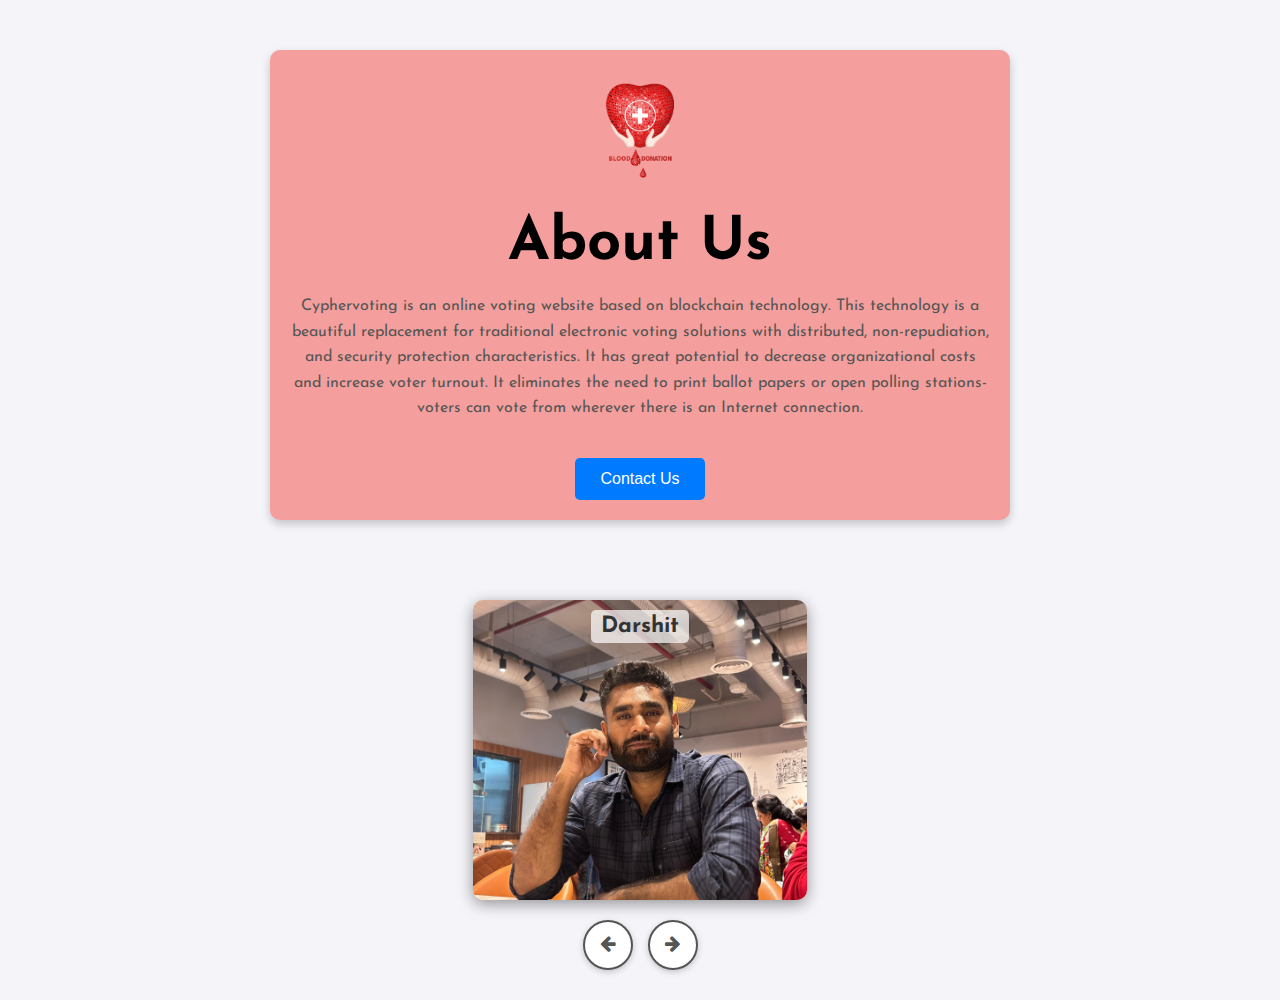
<file: use_case_besure/templates/polls/about_us.html>
<!DOCTYPE html>
<html lang="en">

<head>
    <meta charset="utf-8">
    <meta http-equiv="X-UA-Compatible" content="IE=edge">
    <title>About Us Card</title>
    <meta name="viewport" content="width=device-width, initial-scale=1">

    <!-- Fonts and Icons -->
    <link rel="preconnect" href="https://fonts.googleapis.com">
    <link rel="preconnect" href="https://fonts.gstatic.com" crossorigin>
    <link href="https://fonts.googleapis.com/css2?family=Josefin+Sans:wght@400;700&display=swap" rel="stylesheet">
    <link rel="stylesheet" href="https://stackpath.bootstrapcdn.com/font-awesome/4.7.0/css/font-awesome.min.css">

    <style>
        body {
            font-family: 'Josefin Sans', sans-serif;
            margin: 0;
            padding: 0;
            background-color: #f4f4f9;
            display: flex;
            flex-direction: column;
            justify-content: space-between;
            min-height: 100vh;
        }

        .about {
            text-align: center;
            margin: 50px auto;
            padding: 20px;
            max-width: 700px;
            background-color: #f49f9d ;
      
            box-shadow: 0 4px 10px rgba(0, 0, 0, 0.2);
            border-radius: 10px;
        }

        .about img {
            width: 120px;
            height: auto;
            border-radius: 50%;
            border: 0px;
            
        }

        .about h1 {
            font-size: 60px;
            margin: 20px 0;
            color: #000000;
        }

        .about p {
            
            font-size: 1rem;
            color: #555;
            line-height: 1.6;
        }

        .about button {
            margin-top: 20px;
            padding: 12px 25px;
            font-size: 1rem;
            background-color: #007BFF;
            color: #fff;
            border: none;
            border-radius: 5px;
            cursor: pointer;
            transition: background-color 0.3s ease;
        }

        .about button:hover {
            background-color: #0056b3;
        }

        /* Image Slider */
        .slider-container {
            position: relative;
            margin: 30px auto;
            width: 100%;
            max-width: 1000px;
            text-align: center;
        }

        #image-slider {
            display: flex;
            justify-content: center;
            align-items: center;
            position: relative;
        }

        #image-slider .slide {
            position: relative;
            display: none;
            width: 33.33%; /* One-third of the page width */
            height: 300px; /* Proportional height */
            border-radius: 10px;
            overflow: hidden;
            box-shadow: 0 4px 15px rgba(0, 0, 0, 0.4);
        }

        #image-slider .slide img {
            width: 100%;
            height: 100%;
            object-fit: cover;
        }

        #image-slider .slide.active {
            display: block;
        }

        #image-slider .slide .name {
            margin-bottom: 10px;
            font-size: 1.4rem;
            font-weight: bold;
            color: #333;
        }
        
        #image-slider .slide .name {
            position: absolute;
            top: 10px; /* Adjust this to control vertical placement */
            left: 50%;
            transform: translateX(-50%);
            font-size: 1.4rem;
            font-weight: bold;
            color: #333;
            background-color: rgba(255, 255, 255, 0.7); /* Optional: Add background for better visibility */
            padding: 5px 10px;
            border-radius: 5px;
        }
        


        .nav {
            display: flex;
            justify-content: center;
            gap: 15px;
            margin-top: 20px;
        }

        .nav button {
            font-size: 18px;
            font-weight: bold;
            color: #555;
            background-color: white;
            border: 2px solid #555;
            border-radius: 50%;
            padding: 12px;
            width: 50px;
            height: 50px;
            cursor: pointer;
            box-shadow: 0 2px 6px rgba(0, 0, 0, 0.2);
        }

        .nav button:hover {
            background-color: #555;
            color: white;
        }
    </style>
</head>

<body>
    <!-- About Us Section -->
    <section class="about">
        <img src="logo.jpeg" alt="Logo">
        <h1>About Us</h1>
        <p>Cyphervoting is an online voting website based on blockchain technology. This technology is a beautiful replacement for traditional electronic voting solutions with distributed, non-repudiation, and security protection characteristics. It has great potential to decrease organizational costs and increase voter turnout. It eliminates the need to print ballot papers or open polling stations-voters can vote from wherever there is an Internet connection.</p>
        <button type="button">Contact Us</button>
    </section>

    <!-- Image Slider Section -->
    <div class="slider-container">
        <div id="image-slider">
            <div class="slide active">
                <div class="name">Darshit</div>
                <img src="darshit.jpeg" alt="Darshit">
            </div>
            <div class="slide">
                <div class="name">Junaid</div>
                <img src="junaid.jpeg" alt="Junaid">
            </div>
            <div class="slide">
                <div class="name">Prateek</div>
                <img src="prateek.jpeg" alt="Prateek">
            </div>
            <div class="slide">
                <div class="name">Rehan</div>
                <img src="rehan.jpeg" alt="Rehan">
            </div>
        </div>

        <div class="nav">
            <button id="prev"><i class="fa fa-arrow-left"></i></button>
            <button id="next"><i class="fa fa-arrow-right"></i></button>
        </div>
    </div>

    <script>
        const slides = document.querySelectorAll('#image-slider .slide');
        let currentIndex = 0;

        // Function to update active slide
        function updateActiveSlide(index) {
            slides.forEach((slide, idx) => {
                slide.classList.toggle('active', idx === index);
            });
        }

        // Previous Button Click
        document.getElementById('prev').addEventListener('click', () => {
            currentIndex = (currentIndex - 1 + slides.length) % slides.length;
            updateActiveSlide(currentIndex);
        });

        // Next Button Click
        document.getElementById('next').addEventListener('click', () => {
            currentIndex = (currentIndex + 1) % slides.length;
            updateActiveSlide(currentIndex);
        });
    </script>
</body>

</html>
</file>
